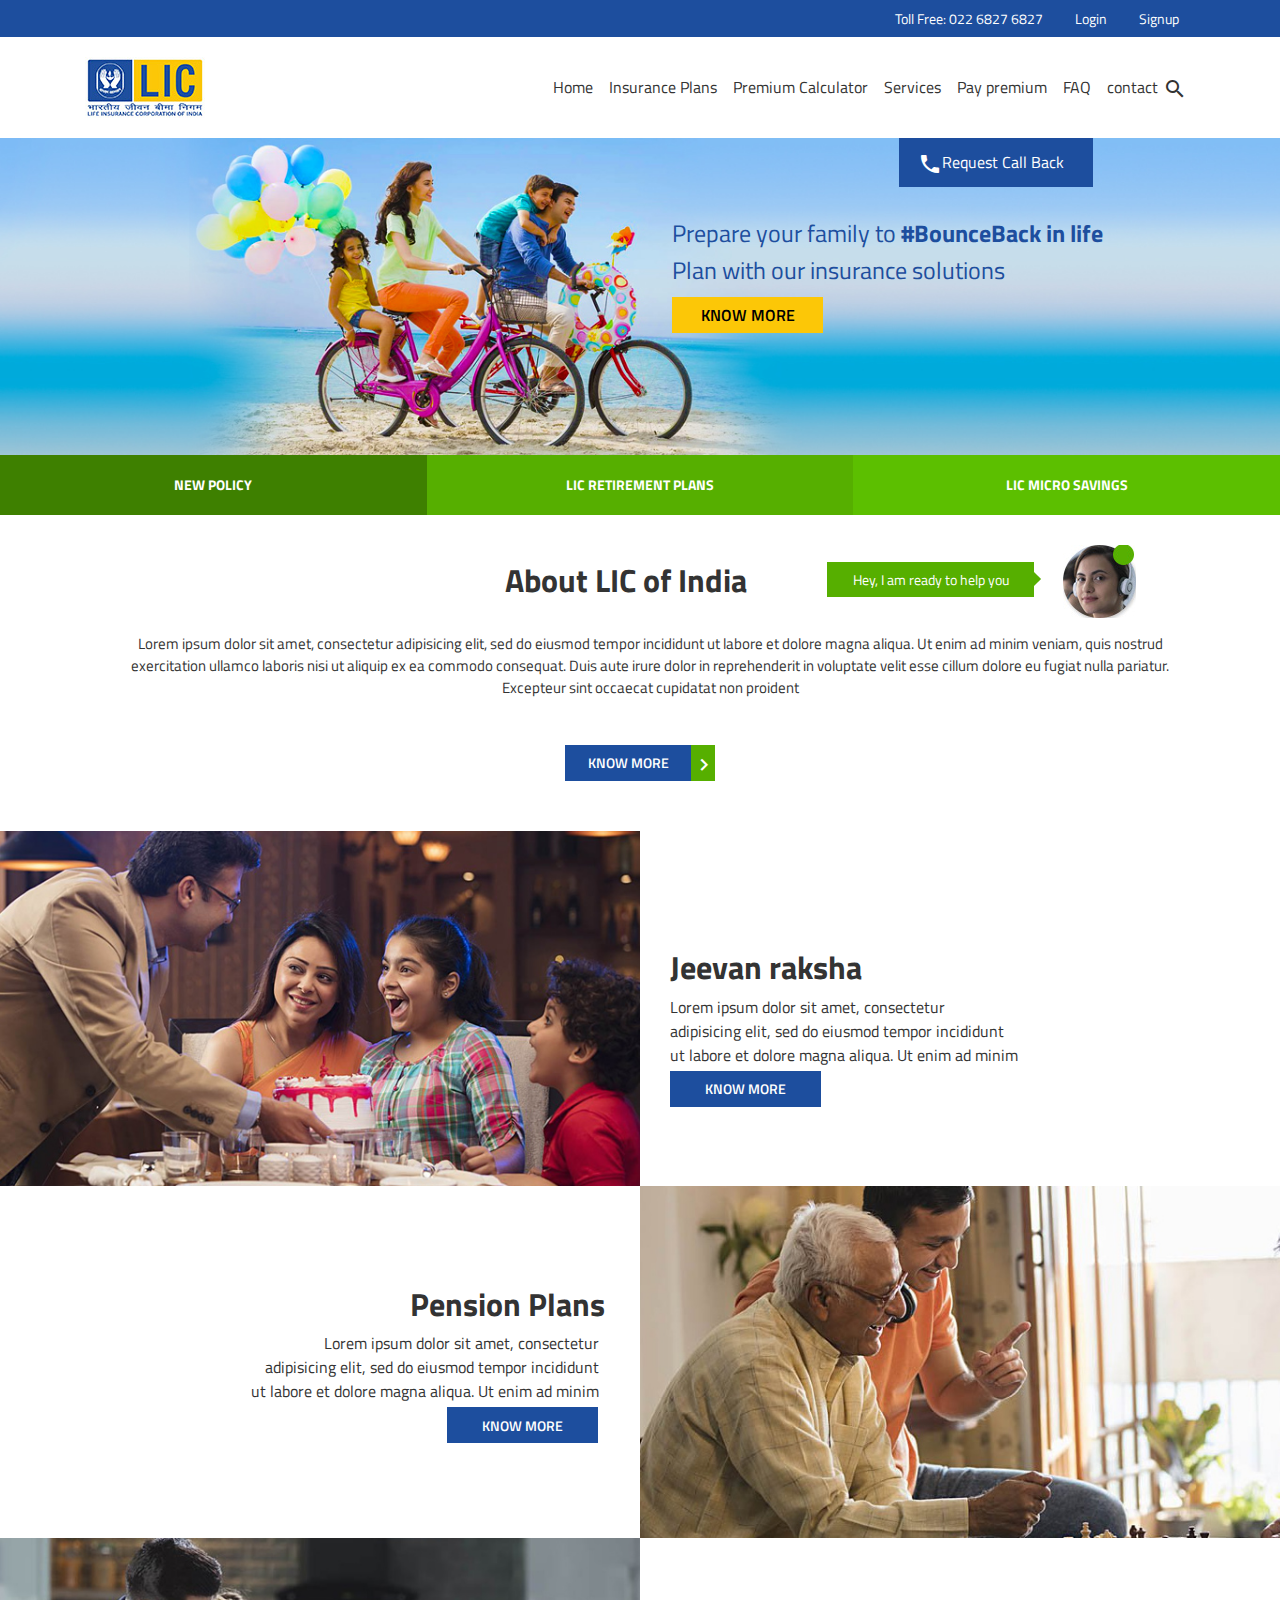
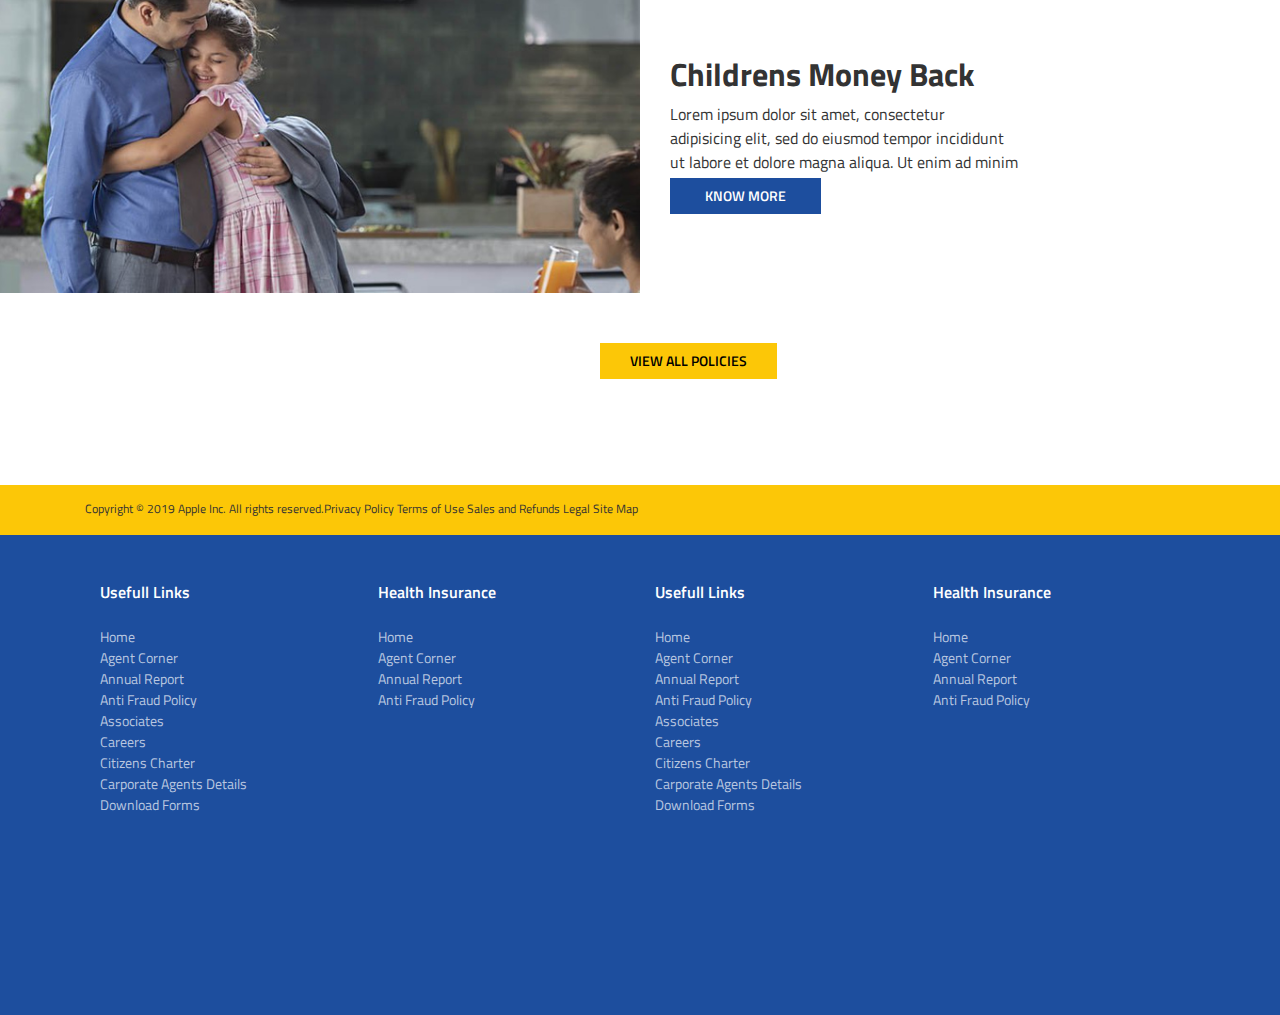
<file: index.html>
<!DOCTYPE html>
<html lang="en">

<head>
    <meta charset="utf-8">
    <meta name="viewport" content="width=device-width, initial-scale=1.0">
    <meta http-equiv="X-UA-Compatible" content="ie=edge">
    <title>LIC :: INDIA'S Leading Insurance Company</title>
    <link rel="stylesheet" href="https://maxcdn.bootstrapcdn.com/bootstrap/4.0.0/css/bootstrap.min.css" integrity="sha384-Gn5384xqQ1aoWXA+058RXPxPg6fy4IWvTNh0E263XmFcJlSAwiGgFAW/dAiS6JXm"
        crossorigin="anonymous">
    <link href="https://fonts.googleapis.com/css?family=Titillium+Web:400,600,700" rel="stylesheet">
    <link href="https://fonts.googleapis.com/icon?family=Material+Icons"
      rel="stylesheet">
      <link href="https://fonts.googleapis.com/icon?family=Material+Icons"
      rel="stylesheet">
    <link rel="stylesheet" href="css/style.css">

</head>

<body>

    <div class="header-top">
        <div class="container">
            <ul class="nav justify-content-lg-end">
                <li class="nav-item"><a class="nav-link" href="#">Toll Free: 022 6827 6827</a></li>
                <li class="nav-item"><a class="nav-link" href="#">Login</a></li>
                <li class="nav-item"><a class="nav-link" href="#">Signup</a></li>
            </ul>
            <!--nav-->
        </div>
        <!--container-->
    </div>
    <!--header top-->

    <nav>
        <div class="container">
            <nav class="navbar navbar-expand-lg navbar-light bg-light">
                <div class="logo">
                    <img src="images/logo.jpg">
                </div>
                <!--logo-->
                <button class="navbar-toggler" type="button" data-toggle="collapse" data-target="#navbarSupportedContent"
                    aria-controls="navbarSupportedContent" aria-expanded="false" aria-label="Toggle navigation">
                    <span class="navbar-toggler-icon"></span>
                </button>
                <div class="collapse navbar-collapse" id="navbarSupportedContent">
                    <ul class="navbar-nav ml-auto">
                        <li class="nav-item"> <a class="nav-link" href="#">Home</a></li>
                        <li class="nav-item"> <a class="nav-link" href="#">Insurance Plans</a></li>
                        <li class="nav-item"> <a class="nav-link" href="#">Premium Calculator</a></li>
                        <li class="nav-item"> <a class="nav-link" href="#">Services</a></li>
                        <li class="nav-item"> <a class="nav-link" href="#">Pay premium</a></li>
                        <li class="nav-item"> <a class="nav-link" href="#">FAQ</a></li>
                        <li class="nav-item"> <a class="nav-link" href="#">contact</a></li>
                        <li class="nav-item"> <a class="nav-link" href="#"><i class="material-icons">search</i></a></li>
                    </ul>

            </nav>
            <!--navbar-->
        </div>
        <!--container-->
    </nav>

    
        <div id="carouselExampleCaptions" class="carousel slide" data-ride="carousel">
          <ol class="carousel-indicators">
            <li data-target="#carouselExampleCaptions" data-slide-to="0" class="active">NEW POLICY</li>
            <li data-target="#carouselExampleCaptions" data-slide-to="1">LIC RETIREMENT PLANS</li>
            <li data-target="#carouselExampleCaptions" data-slide-to="2">LIC MICRO SAVINGS</li>
          </ol>
          <div class="carousel-inner">
            <div class="carousel-item active">
                <button type="button" class="btn-callback"><i class="material-icons">call</i>Request Call Back</button>
                <img src="images/banner.jpg"   class="responsive" width="100%">
                <div class="carousel-caption">
                    <h2>Prepare your family to <strong>#BounceBack in life</strong><br>
                    Plan with our insurance solutions</h2>
                    <button type="button" class="btn-warning">KNOW MORE</button>
                </div><!--carousel-caption-->
            </div><!--carousel-item--> 

            <div class="carousel-item">
                <button type="button" class="btn-callback"><i class="material-icons">call</i>Request Call Back</button>
                <img src="images/banner.jpg"  class="responsive" width="100%">
                <div class="carousel-caption">
                    <h2>Prepare your family to <strong>#BounceBack in life</strong><br>
                    Plan with our insurance solutions</h2>
                    <button type="button" class="btn-warning">KNOW MORE</button>
                </div><!--carousel-caption-->
            </div><!--carousel-item-->
                  
            <div class="carousel-item">
                <button type="button" class="btn-callback"><i class="material-icons">call</i>Request Call Back</button>
                <img src="images/banner.jpg"  class="responsive" width="100%">
                <div class="carousel-caption">
                    <h2>Prepare your family to <strong>#BounceBack in life</strong><br>
                    Plan with our insurance solutions</h2>
                    <button type="button" class="btn-warning">KNOW MORE</button>
                </div><!--carousel-caption-->
            </div><!--carousel-item-->
                
            </div><!--carousel-inner-->
        </div><!--carouselExampleCaptions-->

     <div class="about">
            <div class="container text-center">
                <div class="row2">
                <h2>About LIC of India</h2>
                    <button type="button" class="btn-tooltip" data-toggle="tooltip" data-placement="right" title="Tooltip on right">
                        Hey, I am ready to help you
                    <img src="images/tooltip.jpg" class="lady">
                </div><!--row-->  
                <p>Lorem ipsum dolor sit amet, consectetur adipisicing elit, sed do eiusmod tempor incididunt ut labore et dolore magna aliqua. Ut enim ad minim veniam, quis nostrud exercitation ullamco laboris nisi ut aliquip ex ea commodo consequat. Duis aute irure dolor in reprehenderit in voluptate velit esse cillum dolore eu fugiat nulla pariatur. Excepteur sint occaecat cupidatat non proident</p>
                <div class="btn-group" role="group">
                    <button type="button" class="btn btn-primary">KNOW MORE</button>
                    <button type="button" class="btn btn-success"><i class="material-icons">
                        keyboard_arrow_right</i></button>
                </div><!--btn-group-->
            </div><!--container-->
    </div><!--about-->

<div class="container-fluid">    
    <div class="jeevan_raksha">
            <div class="row">
                <div class="col-a">
                    <img src="images/jeevan_raksha.jpg"  class="responsive" width="100%">
                </div>
            <div class="col-b">
                <h4>Jeevan raksha</h4>
                <p>Lorem ipsum dolor sit amet, consectetur adipisicing elit, sed do eiusmod tempor incididunt ut labore et dolore magna aliqua. Ut enim ad minim veniam, quis</p>
                <button type="button" class="btn-jeevan">KNOW MORE</button>
          </div>
            </div><!--row-->
    </div><!--jeevan_raksha-->

   

    <div class="pension_plans">
        <div class="row">
                <div class="col-c">
                    <h4>Pension Plans</h4>
                    <p>Lorem ipsum dolor sit amet, consectetur adipisicing elit, sed do eiusmod tempor incididunt ut labore et dolore magna aliqua. Ut enim ad minim veniam,</p>
                    <button type="button" class="btn-pension">KNOW MORE</button>
                </div>
            <div class="col-d">
                <img src="images/pension_plans.jpg" class="responsive" width="100%">
            </div>
        </div><!--row---->
    </div><!--pension_plans-->

    <div class="money_back">
        <div class="row">
            <div class="col-e">
                <img src="images/money_back.jpg"  class="responsive" width="100%">
            </div>
        <div class="col-f">
            <h4>Childrens Money Back</h4>
            <p>Lorem ipsum dolor sit amet, consectetur adipisicing elit, sed do eiusmod tempor incididunt ut labore et dolore magna aliqua. Ut enim ad minim veniam,</p>
            <button type="button" class="btn-money">KNOW MORE</button>
            </div>
    </div><!--row-->
    </div><!--money_back-->
</div>



    <button type="button" class="btn-all_policies">VIEW ALL POLICIES</button>

    <div class="top-footer">
        <div class="container">
            <p>Copyright © 2019 Apple Inc. All rights reserved.Privacy Policy Terms of Use Sales and Refunds Legal Site Map</p>
        </div><!--container-->
    </div><!--top-footer-->

    <footer-bottom>
       
    <footer class="page-footer">
        <div class="container">
            <div class="row1">
                <div class="col-lg-3 col-xl-3 col-md-3">
                    <h6 class="mt-5 mb-4">Usefull Links</h6>
                        <ul class="list">
                            <li><a href="#!">Home</a></li>
                            <li><a href="#!">Agent Corner</a></li>
                            <li><a href="#!">Annual Report</a></li>
                            <li><a href="#!">Anti Fraud Policy</a></li>
                            <li><a href="#!">Associates</a></li>
                            <li><a href="#!">Careers</a></li>
                            <li><a href="#!">Citizens Charter</a></li>
                            <li><a href="#!">Carporate Agents Details</a></li>
                            <li><a href="#!">Download Forms</a></li>
                        </ul>
                </div><!-- Grid column -->

        <hr class="clearfix w-100">

                <div class="col-lg-3 col-xl-3 col-md-3">
                    <h6 class="mt-5 mb-4">Health Insurance</h6>
                        <ul class="list">
                            <li><a href="#!">Home</a></li>
                            <li><a href="#!">Agent Corner</a></li>
                            <li><a href="#!">Annual Report</a></li>
                            <li><a href="#!">Anti Fraud Policy</a></li>
                        </ul>
                </div><!-- Grid column -->

        <hr class="clearfix w-100">

               <div class="col-lg-3 col-xl-3 col-md-3">
                    <h6 class="mt-5 mb-4">Usefull Links</h6>
                        <ul class="list">
                            <li><a href="#!">Home</a></li>
                            <li><a href="#!">Agent Corner</a></li>
                            <li><a href="#!">Annual Report</a></li>
                            <li><a href="#!">Anti Fraud Policy</a></li>
                            <li><a href="#!">Associates</a></li>
                            <li><a href="#!">Careers</a></li>
                            <li><a href="#!">Citizens Charter</a></li>
                            <li><a href="#!">Carporate Agents Details</a></li>
                            <li><a href="#!">Download Forms</a></li> 
                        </ul>
                </div><!-- Grid column -->

        <hr class="clearfix w-100">

                <div class=" col-lg-3 col-xl-3 col-md-3">
                    <h6 class="mt-5 mb-4">Health Insurance</h6>
                        <ul class="list">
                            <li><a href="#!">Home</a></li>
                            <li><a href="#!">Agent Corner</a></li>
                            <li><a href="#!">Annual Report</a></li>
                            <li><a href="#!">Anti Fraud Policy</a></li>
                        </ul>
                </div><!-- Grid column -->
            </div><!-- Grid row -->
    </div><!-- Footer Links -->
  
</footer-bottom>






    <script src="https://code.jquery.com/jquery-3.2.1.slim.min.js" integrity="sha384-KJ3o2DKtIkvYIK3UENzmM7KCkRr/rE9/Qpg6aAZGJwFDMVNA/GpGFF93hXpG5KkN"
        crossorigin="anonymous"></script>
    <script src="https://cdnjs.cloudflare.com/ajax/libs/popper.js/1.12.9/umd/popper.min.js" integrity="sha384-ApNbgh9B+Y1QKtv3Rn7W3mgPxhU9K/ScQsAP7hUibX39j7fakFPskvXusvfa0b4Q"
        crossorigin="anonymous"></script>
    <script src="https://maxcdn.bootstrapcdn.com/bootstrap/4.0.0/js/bootstrap.min.js" integrity="sha384-JZR6Spejh4U02d8jOt6vLEHfe/JQGiRRSQQxSfFWpi1MquVdAyjUar5+76PVCmYl"
        crossorigin="anonymous"></script>

</body>

</html>
</file>
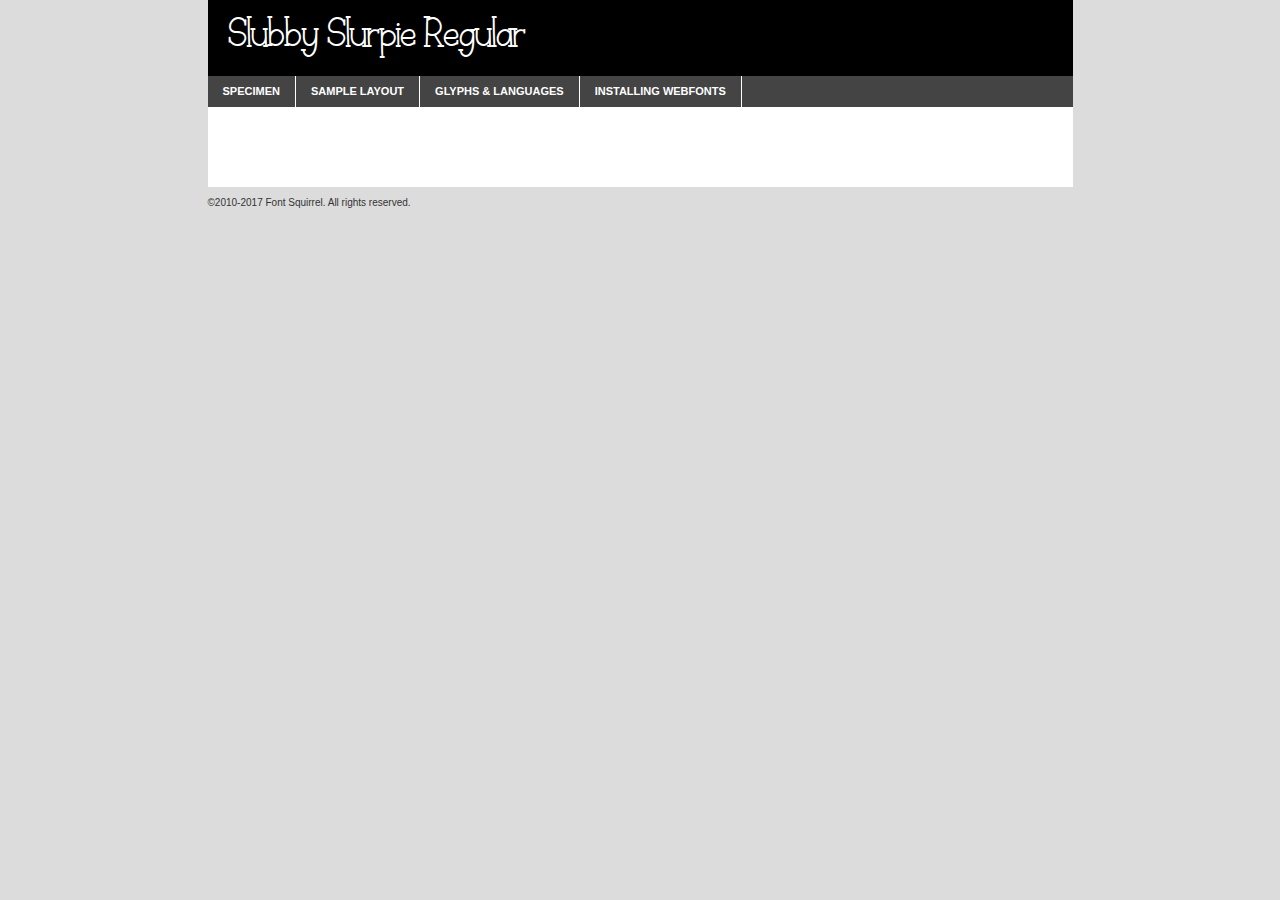
<file: fonts/slubby_slurpie-demo.html>
<!DOCTYPE html PUBLIC "-//W3C//DTD XHTML 1.0 Transitional//EN"
	"http://www.w3.org/TR/xhtml1/DTD/xhtml1-transitional.dtd">

<html xmlns="http://www.w3.org/1999/xhtml" xml:lang="en" lang="en">
<head>
	<meta http-equiv="Content-Type" content="text/html; charset=utf-8" />
	<script src="http://ajax.googleapis.com/ajax/libs/jquery/1.7.2/jquery.min.js" type="text/javascript" charset="utf-8"></script>
	<script type="text/javascript">
	(function($){$.fn.easyTabs=function(option){var param=jQuery.extend({fadeSpeed:"fast",defaultContent:1,activeClass:'active'},option);$(this).each(function(){var thisId="#"+this.id;if(param.defaultContent==''){param.defaultContent=1;}
	if(typeof param.defaultContent=="number")
	{var defaultTab=$(thisId+" .tabs li:eq("+(param.defaultContent-1)+") a").attr('href').substr(1);}else{var defaultTab=param.defaultContent;}
	$(thisId+" .tabs li a").each(function(){var tabToHide=$(this).attr('href').substr(1);$("#"+tabToHide).addClass('easytabs-tab-content');});hideAll();changeContent(defaultTab);function hideAll(){$(thisId+" .easytabs-tab-content").hide();}
	function changeContent(tabId){hideAll();$(thisId+" .tabs li").removeClass(param.activeClass);$(thisId+" .tabs li a[href=#"+tabId+"]").closest('li').addClass(param.activeClass);if(param.fadeSpeed!="none")
	{$(thisId+" #"+tabId).fadeIn(param.fadeSpeed);}else{$(thisId+" #"+tabId).show();}}
	$(thisId+" .tabs li").click(function(){var tabId=$(this).find('a').attr('href').substr(1);changeContent(tabId);return false;});});}})(jQuery);
	</script>
	<link rel="stylesheet" href="specimen_files/specimen_stylesheet.css" type="text/css" charset="utf-8" />
	<link rel="stylesheet" href="stylesheet.css" type="text/css" charset="utf-8" />

	<style type="text/css">
					body{
				font-family: 'slubby_slurpieregular';
							}
		</style>

	<title>Slubby Slurpie Regular Specimen</title>
	
	
	<script type="text/javascript" charset="utf-8">
		$(document).ready(function() {
			$('#container').easyTabs({defaultContent:1});
		});
	</script>
</head>

<body>
<div id="container">
	<div id="header">
		Slubby Slurpie Regular	</div>
	<ul class="tabs">
		<li><a href="#specimen">Specimen</a></li>
		<li><a href="#layout">Sample Layout</a></li>
				<li><a href="#glyphs">Glyphs &amp; Languages</a></li>
		<li><a href="#installing">Installing Webfonts</a></li>
		
	</ul>
	
	<div id="main_content">

		
			<div id="specimen">
		
				<div class="section">
					<div class="grid12 firstcol">
						<div class="huge">AaBb</div>
					</div>
				</div>
		
				<div class="section">
					<div class="glyph_range">A&#x200B;B&#x200b;C&#x200b;D&#x200b;E&#x200b;F&#x200b;G&#x200b;H&#x200b;I&#x200b;J&#x200b;K&#x200b;L&#x200b;M&#x200b;N&#x200b;O&#x200b;P&#x200b;Q&#x200b;R&#x200b;S&#x200b;T&#x200b;U&#x200b;V&#x200b;W&#x200b;X&#x200b;Y&#x200b;Z&#x200b;a&#x200b;b&#x200b;c&#x200b;d&#x200b;e&#x200b;f&#x200b;g&#x200b;h&#x200b;i&#x200b;j&#x200b;k&#x200b;l&#x200b;m&#x200b;n&#x200b;o&#x200b;p&#x200b;q&#x200b;r&#x200b;s&#x200b;t&#x200b;u&#x200b;v&#x200b;w&#x200b;x&#x200b;y&#x200b;z&#x200b;1&#x200b;2&#x200b;3&#x200b;4&#x200b;5&#x200b;6&#x200b;7&#x200b;8&#x200b;9&#x200b;0&#x200b;&amp;&#x200b;.&#x200b;,&#x200b;?&#x200b;!&#x200b;&#64;&#x200b;(&#x200b;)&#x200b;#&#x200b;$&#x200b;%&#x200b;*&#x200b;+&#x200b;-&#x200b;=&#x200b;:&#x200b;;</div>
				</div>
				<div class="section">
					<div class="grid12 firstcol">
						<table class="sample_table">
							<tr><td>10</td><td class="size10">abcdefghijklmnopqrstuvwxyzABCDEFGHIJKLMNOPQRSTUVWXYZ0123456789abcdefghijklmnopqrstuvwxyzABCDEFGHIJKLMNOPQRSTUVWXYZ0123456789abcdefghijklmnopqrstuvwxyzABCDEFGHIJKLMNOPQRSTUVWXYZ</td></tr>
							<tr><td>11</td><td class="size11">abcdefghijklmnopqrstuvwxyzABCDEFGHIJKLMNOPQRSTUVWXYZ0123456789abcdefghijklmnopqrstuvwxyzABCDEFGHIJKLMNOPQRSTUVWXYZ0123456789abcdefghijklmnopqrstuvwxyzABCDEFGHIJKLMNOPQRSTUVWXYZ</td></tr>
							<tr><td>12</td><td class="size12">abcdefghijklmnopqrstuvwxyzABCDEFGHIJKLMNOPQRSTUVWXYZ0123456789abcdefghijklmnopqrstuvwxyzABCDEFGHIJKLMNOPQRSTUVWXYZ0123456789abcdefghijklmnopqrstuvwxyzABCDEFGHIJKLMNOPQRSTUVWXYZ</td></tr>
							<tr><td>13</td><td class="size13">abcdefghijklmnopqrstuvwxyzABCDEFGHIJKLMNOPQRSTUVWXYZ0123456789abcdefghijklmnopqrstuvwxyzABCDEFGHIJKLMNOPQRSTUVWXYZ0123456789abcdefghijklmnopqrstuvwxyzABCDEFGHIJKLMNOPQRSTUVWXYZ</td></tr>
							<tr><td>14</td><td class="size14">abcdefghijklmnopqrstuvwxyzABCDEFGHIJKLMNOPQRSTUVWXYZ0123456789abcdefghijklmnopqrstuvwxyzABCDEFGHIJKLMNOPQRSTUVWXYZ0123456789abcdefghijklmnopqrstuvwxyzABCDEFGHIJKLMNOPQRSTUVWXYZ</td></tr>
							<tr><td>16</td><td class="size16">abcdefghijklmnopqrstuvwxyzABCDEFGHIJKLMNOPQRSTUVWXYZ0123456789abcdefghijklmnopqrstuvwxyzABCDEFGHIJKLMNOPQRSTUVWXYZ</td></tr>
							<tr><td>18</td><td class="size18">abcdefghijklmnopqrstuvwxyzABCDEFGHIJKLMNOPQRSTUVWXYZ0123456789abcdefghijklmnopqrstuvwxyzABCDEFGHIJKLMNOPQRSTUVWXYZ</td></tr>
							<tr><td>20</td><td class="size20">abcdefghijklmnopqrstuvwxyzABCDEFGHIJKLMNOPQRSTUVWXYZ0123456789abcdefghijklmnopqrstuvwxyzABCDEFGHIJKLMNOPQRSTUVWXYZ</td></tr>
							<tr><td>24</td><td class="size24">abcdefghijklmnopqrstuvwxyzABCDEFGHIJKLMNOPQRSTUVWXYZ0123456789abcdefghijklmnopqrstuvwxyzABCDEFGHIJKLMNOPQRSTUVWXYZ</td></tr>
							<tr><td>30</td><td class="size30">abcdefghijklmnopqrstuvwxyzABCDEFGHIJKLMNOPQRSTUVWXYZ0123456789abcdefghijklmnopqrstuvwxyzABCDEFGHIJKLMNOPQRSTUVWXYZ</td></tr>
							<tr><td>36</td><td class="size36">abcdefghijklmnopqrstuvwxyzABCDEFGHIJKLMNOPQRSTUVWXYZ0123456789abcdefghijklmnopqrstuvwxyzABCDEFGHIJKLMNOPQRSTUVWXYZ</td></tr>
							<tr><td>48</td><td class="size48">abcdefghijklmnopqrstuvwxyzABCDEFGHIJKLMNOPQRSTUVWXYZ0123456789abcdefghijklmnopqrstuvwxyzABCDEFGHIJKLMNOPQRSTUVWXYZ</td></tr>
							<tr><td>60</td><td class="size60">abcdefghijklmnopqrstuvwxyzABCDEFGHIJKLMNOPQRSTUVWXYZ0123456789abcdefghijklmnopqrstuvwxyzABCDEFGHIJKLMNOPQRSTUVWXYZ</td></tr>
							<tr><td>72</td><td class="size72">abcdefghijklmnopqrstuvwxyzABCDEFGHIJKLMNOPQRSTUVWXYZ0123456789abcdefghijklmnopqrstuvwxyzABCDEFGHIJKLMNOPQRSTUVWXYZ</td></tr>
							<tr><td>90</td><td class="size90">abcdefghijklmnopqrstuvwxyzABCDEFGHIJKLMNOPQRSTUVWXYZ0123456789abcdefghijklmnopqrstuvwxyzABCDEFGHIJKLMNOPQRSTUVWXYZ</td></tr>
						</table>
				
					</div>
			
				</div>
		
		
		
								<div class="section" id="bodycomparison">


										<div id="xheight">
				<div class="fontbody">&#x25FC;&#x25FC;&#x25FC;&#x25FC;&#x25FC;&#x25FC;&#x25FC;&#x25FC;&#x25FC;&#x25FC;&#x25FC;&#x25FC;&#x25FC;&#x25FC;&#x25FC;&#x25FC;&#x25FC;&#x25FC;&#x25FC;&#x25FC;&#x25FC;&#x25FC;&#x25FC;&#x25FC;&#x25FC;&#x25FC;&#x25FC;&#x25FC;&#x25FC;&#x25FC;&#x25FC;&#x25FC;&#x25FC;&#x25FC;&#x25FC;&#x25FC;&#x25FC;&#x25FC;&#x25FC;&#x25FC;&#x25FC;&#x25FC;&#x25FC;&#x25FC;&#x25FC;&#x25FC;&#x25FC;&#x25FC;&#x25FC;&#x25FC;&#x25FC;&#x25FC;&#x25FC;&#x25FC;&#x25FC;&#x25FC;&#x25FC;&#x25FC;&#x25FC;&#x25FC;&#x25FC;&#x25FC;&#x25FC;&#x25FC;&#x25FC;&#x25FC;&#x25FC;&#x25FC;&#x25FC;&#x25FC;&#x25FC;&#x25FC;&#x25FC;&#x25FC;&#x25FC;&#x25FC;&#x25FC;&#x25FC;&#x25FC;&#x25FC;&#x25FC;&#x25FC;&#x25FC;&#x25FC;&#x25FC;&#x25FC;&#x25FC;&#x25FC;&#x25FC;&#x25FC;&#x25FC;&#x25FC;&#x25FC;&#x25FC;&#x25FC;&#x25FC;&#x25FC;&#x25FC;&#x25FC;body</div><div class="arialbody">body</div><div class="verdanabody">body</div><div class="georgiabody">body</div></div>
										<div class="fontbody" style="z-index:1">
											body<span>Slubby Slurpie Regular</span>
										</div>
										<div class="arialbody" style="z-index:1">
											body<span>Arial</span>
										</div>
										<div class="verdanabody" style="z-index:1">
											body<span>Verdana</span>
										</div>
										<div class="georgiabody" style="z-index:1">
											body<span>Georgia</span>
										</div>



								</div>
		
		
				<div class="section psample psample_row1" id="">
					
					<div class="grid2 firstcol">
						<p class="size10"><span>10.</span>Aenean lacinia bibendum nulla sed consectetur. Fusce dapibus, tellus ac cursus commodo, tortor mauris condimentum nibh, ut fermentum massa justo sit amet risus. Nullam id dolor id nibh ultricies vehicula ut id elit. Cum sociis natoque penatibus et magnis dis parturient montes, nascetur ridiculus mus. Nulla vitae elit libero, a pharetra augue.</p>
			
					</div>
					<div class="grid3">
						<p class="size11"><span>11.</span>Aenean lacinia bibendum nulla sed consectetur. Fusce dapibus, tellus ac cursus commodo, tortor mauris condimentum nibh, ut fermentum massa justo sit amet risus. Nullam id dolor id nibh ultricies vehicula ut id elit. Cum sociis natoque penatibus et magnis dis parturient montes, nascetur ridiculus mus. Nulla vitae elit libero, a pharetra augue.</p>
			
					</div>
					<div class="grid3">
						<p class="size12"><span>12.</span>Aenean lacinia bibendum nulla sed consectetur. Fusce dapibus, tellus ac cursus commodo, tortor mauris condimentum nibh, ut fermentum massa justo sit amet risus. Nullam id dolor id nibh ultricies vehicula ut id elit. Cum sociis natoque penatibus et magnis dis parturient montes, nascetur ridiculus mus. Nulla vitae elit libero, a pharetra augue.</p>
			
					</div>
					<div class="grid4">
						<p class="size13"><span>13.</span>Aenean lacinia bibendum nulla sed consectetur. Fusce dapibus, tellus ac cursus commodo, tortor mauris condimentum nibh, ut fermentum massa justo sit amet risus. Nullam id dolor id nibh ultricies vehicula ut id elit. Cum sociis natoque penatibus et magnis dis parturient montes, nascetur ridiculus mus. Nulla vitae elit libero, a pharetra augue.</p>
			
					</div>
					<div class="white_blend"></div>
					
				</div>
				<div class="section psample psample_row2" id="">
					<div class="grid3 firstcol">
						<p class="size14"><span>14.</span>Aenean lacinia bibendum nulla sed consectetur. Fusce dapibus, tellus ac cursus commodo, tortor mauris condimentum nibh, ut fermentum massa justo sit amet risus. Nullam id dolor id nibh ultricies vehicula ut id elit. Cum sociis natoque penatibus et magnis dis parturient montes, nascetur ridiculus mus. Nulla vitae elit libero, a pharetra augue.</p>
			
					</div>
					<div class="grid4">
						<p class="size16"><span>16.</span>Aenean lacinia bibendum nulla sed consectetur. Fusce dapibus, tellus ac cursus commodo, tortor mauris condimentum nibh, ut fermentum massa justo sit amet risus. Nullam id dolor id nibh ultricies vehicula ut id elit. Cum sociis natoque penatibus et magnis dis parturient montes, nascetur ridiculus mus. Nulla vitae elit libero, a pharetra augue.</p>
			
					</div>
					<div class="grid5">
						<p class="size18"><span>18.</span>Aenean lacinia bibendum nulla sed consectetur. Fusce dapibus, tellus ac cursus commodo, tortor mauris condimentum nibh, ut fermentum massa justo sit amet risus. Nullam id dolor id nibh ultricies vehicula ut id elit. Cum sociis natoque penatibus et magnis dis parturient montes, nascetur ridiculus mus. Nulla vitae elit libero, a pharetra augue.</p>
			
					</div>

					<div class="white_blend"></div>

				</div>
				
				<div class="section psample psample_row3" id="">
					<div class="grid5 firstcol">
						<p class="size20"><span>20.</span>Aenean lacinia bibendum nulla sed consectetur. Fusce dapibus, tellus ac cursus commodo, tortor mauris condimentum nibh, ut fermentum massa justo sit amet risus. Nullam id dolor id nibh ultricies vehicula ut id elit. Cum sociis natoque penatibus et magnis dis parturient montes, nascetur ridiculus mus. Nulla vitae elit libero, a pharetra augue.</p>
					</div>
					<div class="grid7">
						<p class="size24"><span>24.</span>Aenean lacinia bibendum nulla sed consectetur. Fusce dapibus, tellus ac cursus commodo, tortor mauris condimentum nibh, ut fermentum massa justo sit amet risus. Nullam id dolor id nibh ultricies vehicula ut id elit. Cum sociis natoque penatibus et magnis dis parturient montes, nascetur ridiculus mus. Nulla vitae elit libero, a pharetra augue.</p>
					</div>
					
					<div class="white_blend"></div>
					
				</div>
				
				<div class="section psample psample_row4" id="">
					<div class="grid12 firstcol">
						<p class="size30"><span>30.</span>Aenean lacinia bibendum nulla sed consectetur. Fusce dapibus, tellus ac cursus commodo, tortor mauris condimentum nibh, ut fermentum massa justo sit amet risus. Nullam id dolor id nibh ultricies vehicula ut id elit. Cum sociis natoque penatibus et magnis dis parturient montes, nascetur ridiculus mus. Nulla vitae elit libero, a pharetra augue.</p>
					</div>
					<div class="white_blend"></div>
					
				</div>
				
				
				
				<div class="section psample psample_row1 fullreverse">
					<div class="grid2 firstcol">
						<p class="size10"><span>10.</span>Aenean lacinia bibendum nulla sed consectetur. Fusce dapibus, tellus ac cursus commodo, tortor mauris condimentum nibh, ut fermentum massa justo sit amet risus. Nullam id dolor id nibh ultricies vehicula ut id elit. Cum sociis natoque penatibus et magnis dis parturient montes, nascetur ridiculus mus. Nulla vitae elit libero, a pharetra augue.</p>
			
					</div>
					<div class="grid3">
						<p class="size11"><span>11.</span>Aenean lacinia bibendum nulla sed consectetur. Fusce dapibus, tellus ac cursus commodo, tortor mauris condimentum nibh, ut fermentum massa justo sit amet risus. Nullam id dolor id nibh ultricies vehicula ut id elit. Cum sociis natoque penatibus et magnis dis parturient montes, nascetur ridiculus mus. Nulla vitae elit libero, a pharetra augue.</p>
			
					</div>
					<div class="grid3">
						<p class="size12"><span>12.</span>Aenean lacinia bibendum nulla sed consectetur. Fusce dapibus, tellus ac cursus commodo, tortor mauris condimentum nibh, ut fermentum massa justo sit amet risus. Nullam id dolor id nibh ultricies vehicula ut id elit. Cum sociis natoque penatibus et magnis dis parturient montes, nascetur ridiculus mus. Nulla vitae elit libero, a pharetra augue.</p>
			
					</div>
					<div class="grid4">
						<p class="size13"><span>13.</span>Aenean lacinia bibendum nulla sed consectetur. Fusce dapibus, tellus ac cursus commodo, tortor mauris condimentum nibh, ut fermentum massa justo sit amet risus. Nullam id dolor id nibh ultricies vehicula ut id elit. Cum sociis natoque penatibus et magnis dis parturient montes, nascetur ridiculus mus. Nulla vitae elit libero, a pharetra augue.</p>
			
					</div>
					<div class="black_blend"></div>
					
				</div>
				
				<div class="section psample psample_row2 fullreverse">
					<div class="grid3 firstcol">
						<p class="size14"><span>14.</span>Aenean lacinia bibendum nulla sed consectetur. Fusce dapibus, tellus ac cursus commodo, tortor mauris condimentum nibh, ut fermentum massa justo sit amet risus. Nullam id dolor id nibh ultricies vehicula ut id elit. Cum sociis natoque penatibus et magnis dis parturient montes, nascetur ridiculus mus. Nulla vitae elit libero, a pharetra augue.</p>
			
					</div>
					<div class="grid4">
						<p class="size16"><span>16.</span>Aenean lacinia bibendum nulla sed consectetur. Fusce dapibus, tellus ac cursus commodo, tortor mauris condimentum nibh, ut fermentum massa justo sit amet risus. Nullam id dolor id nibh ultricies vehicula ut id elit. Cum sociis natoque penatibus et magnis dis parturient montes, nascetur ridiculus mus. Nulla vitae elit libero, a pharetra augue.</p>
			
					</div>
					<div class="grid5">
						<p class="size18"><span>18.</span>Aenean lacinia bibendum nulla sed consectetur. Fusce dapibus, tellus ac cursus commodo, tortor mauris condimentum nibh, ut fermentum massa justo sit amet risus. Nullam id dolor id nibh ultricies vehicula ut id elit. Cum sociis natoque penatibus et magnis dis parturient montes, nascetur ridiculus mus. Nulla vitae elit libero, a pharetra augue.</p>
			
					</div>
					<div class="black_blend"></div>

				</div>
				
				<div class="section psample fullreverse psample_row3" id="">
					<div class="grid5 firstcol">
						<p class="size20"><span>20.</span>Aenean lacinia bibendum nulla sed consectetur. Fusce dapibus, tellus ac cursus commodo, tortor mauris condimentum nibh, ut fermentum massa justo sit amet risus. Nullam id dolor id nibh ultricies vehicula ut id elit. Cum sociis natoque penatibus et magnis dis parturient montes, nascetur ridiculus mus. Nulla vitae elit libero, a pharetra augue.</p>
					</div>
					<div class="grid7">
						<p class="size24"><span>24.</span>Aenean lacinia bibendum nulla sed consectetur. Fusce dapibus, tellus ac cursus commodo, tortor mauris condimentum nibh, ut fermentum massa justo sit amet risus. Nullam id dolor id nibh ultricies vehicula ut id elit. Cum sociis natoque penatibus et magnis dis parturient montes, nascetur ridiculus mus. Nulla vitae elit libero, a pharetra augue.</p>
					</div>
					
					<div class="black_blend"></div>
					
				</div>
				
				<div class="section psample fullreverse psample_row4" id="" style="border-bottom: 20px #000 solid;">
					<div class="grid12 firstcol">
						<p class="size30"><span>30.</span>Aenean lacinia bibendum nulla sed consectetur. Fusce dapibus, tellus ac cursus commodo, tortor mauris condimentum nibh, ut fermentum massa justo sit amet risus. Nullam id dolor id nibh ultricies vehicula ut id elit. Cum sociis natoque penatibus et magnis dis parturient montes, nascetur ridiculus mus. Nulla vitae elit libero, a pharetra augue.</p>
					</div>
					<div class="black_blend"></div>
					
				</div>
				
				
				
				
			</div>
			
			<div id="layout">
				
				<div class="section">
					
					<div class="grid12 firstcol">
						<h1>Lorem Ipsum Dolor</h1>
						<h2>Etiam porta sem malesuada magna mollis euismod</h2>
						
						<p class="byline">By <a href="#link">Aenean Lacinia</a></p>
					</div>
				</div>
				<div class="section">
					<div class="grid8 firstcol">
						<p class="large">Donec sed odio dui. Morbi leo risus, porta ac consectetur ac, vestibulum at eros. Fusce dapibus, tellus ac cursus commodo, tortor mauris condimentum nibh, ut fermentum massa justo sit amet risus. </p>

						
						<h3>Pellentesque ornare sem</h3>

						<p>Maecenas sed diam eget risus varius blandit sit amet non magna. Maecenas faucibus mollis interdum. Donec ullamcorper nulla non metus auctor fringilla. Nullam id dolor id nibh ultricies vehicula ut id elit. Nullam id dolor id nibh ultricies vehicula ut id elit. </p>

						<p>Aenean eu leo quam. Pellentesque ornare sem lacinia quam venenatis vestibulum. Lorem ipsum dolor sit amet, consectetur adipiscing elit. Cum sociis natoque penatibus et magnis dis parturient montes, nascetur ridiculus mus. </p>

						<p>Nulla vitae elit libero, a pharetra augue. Praesent commodo cursus magna, vel scelerisque nisl consectetur et. Aenean lacinia bibendum nulla sed consectetur. </p>

						<p>Nullam quis risus eget urna mollis ornare vel eu leo. Nullam quis risus eget urna mollis ornare vel eu leo. Maecenas sed diam eget risus varius blandit sit amet non magna. Donec ullamcorper nulla non metus auctor fringilla. </p>

						<h3>Cras mattis consectetur</h3>

						<p>Aenean eu leo quam. Pellentesque ornare sem lacinia quam venenatis vestibulum. Aenean lacinia bibendum nulla sed consectetur. Integer posuere erat a ante venenatis dapibus posuere velit aliquet. Cras mattis consectetur purus sit amet fermentum. </p>

						<p>Nullam id dolor id nibh ultricies vehicula ut id elit. Nullam quis risus eget urna mollis ornare vel eu leo. Cras mattis consectetur purus sit amet fermentum.</p>
					</div>
					
					<div class="grid4 sidebar">
						
						<div class="box reverse">
							<p class="last">Nullam quis risus eget urna mollis ornare vel eu leo. Donec ullamcorper nulla non metus auctor fringilla. Cras mattis consectetur purus sit amet fermentum. Sed posuere consectetur est at lobortis. Lorem ipsum dolor sit amet, consectetur adipiscing elit. </p>
						</div>
						
						<p class="caption">Maecenas sed diam eget risus varius.</p>

						<p>Vestibulum id ligula porta felis euismod semper. Integer posuere erat a ante venenatis dapibus posuere velit aliquet. Vestibulum id ligula porta felis euismod semper. Sed posuere consectetur est at lobortis. Maecenas sed diam eget risus varius blandit sit amet non magna. Fusce dapibus, tellus ac cursus commodo, tortor mauris condimentum nibh, ut fermentum massa justo sit amet risus. </p>

					

						<p>Duis mollis, est non commodo luctus, nisi erat porttitor ligula, eget lacinia odio sem nec elit. Aenean lacinia bibendum nulla sed consectetur. Vivamus sagittis lacus vel augue laoreet rutrum faucibus dolor auctor. Aenean lacinia bibendum nulla sed consectetur. Nullam quis risus eget urna mollis ornare vel eu leo. </p>

						<p>Praesent commodo cursus magna, vel scelerisque nisl consectetur et. Donec ullamcorper nulla non metus auctor fringilla. Maecenas faucibus mollis interdum. Fusce dapibus, tellus ac cursus commodo, tortor mauris condimentum nibh, ut fermentum massa justo sit amet risus. </p>

					</div>
				</div>
				
			</div>


			



		<div id="glyphs">
			<div class="section">
				<div class="grid12 firstcol">
			
				<h1>Language Support</h1>
				<p>The subset of Slubby Slurpie Regular in this kit supports the following languages:<br />
			
					English, Arrernte, Bislama, Cebuano, Fijian, Gilbertese, Hmong, Ibanag, Iloko_ilokano, Interglossa_glosa, Interlingua, Lojban, Norfolk_pitcairnese, Oromo, Rotokas, Seychelles_creole, Shona, Somali, Southern_ndebele, Swahili, Swati_swazi, Tok_pisin, Warlpiri, Xhosa, Zulu, Latinbasic, Ubasic				</p>
				<h1>Glyph Chart</h1>
				<p>The subset of Slubby Slurpie Regular in this kit includes all the glyphs listed below. Unicode entities are included above each glyph to help you insert individual characters into your layout.</p>
				<div id="glyph_chart">
			
																				 <div><p>&amp;#29;</p>&#29;</div>
																				 <div><p>&amp;#13;</p>&#13;</div>
																				 <div><p>&amp;#29;</p>&#29;</div>
																				 <div><p>&amp;#32;</p>&#32;</div>
																				 <div><p>&amp;#33;</p>&#33;</div>
																				 <div><p>&amp;#34;</p>&#34;</div>
																				 <div><p>&amp;#35;</p>&#35;</div>
																				 <div><p>&amp;#36;</p>&#36;</div>
																				 <div><p>&amp;#37;</p>&#37;</div>
																				 <div><p>&amp;#38;</p>&#38;</div>
																				 <div><p>&amp;#39;</p>&#39;</div>
																				 <div><p>&amp;#40;</p>&#40;</div>
																				 <div><p>&amp;#41;</p>&#41;</div>
																				 <div><p>&amp;#42;</p>&#42;</div>
																				 <div><p>&amp;#43;</p>&#43;</div>
																				 <div><p>&amp;#44;</p>&#44;</div>
																				 <div><p>&amp;#45;</p>&#45;</div>
																				 <div><p>&amp;#46;</p>&#46;</div>
																				 <div><p>&amp;#47;</p>&#47;</div>
																				 <div><p>&amp;#48;</p>&#48;</div>
																				 <div><p>&amp;#49;</p>&#49;</div>
																				 <div><p>&amp;#50;</p>&#50;</div>
																				 <div><p>&amp;#51;</p>&#51;</div>
																				 <div><p>&amp;#52;</p>&#52;</div>
																				 <div><p>&amp;#53;</p>&#53;</div>
																				 <div><p>&amp;#54;</p>&#54;</div>
																				 <div><p>&amp;#55;</p>&#55;</div>
																				 <div><p>&amp;#56;</p>&#56;</div>
																				 <div><p>&amp;#57;</p>&#57;</div>
																				 <div><p>&amp;#58;</p>&#58;</div>
																				 <div><p>&amp;#59;</p>&#59;</div>
																				 <div><p>&amp;#60;</p>&#60;</div>
																				 <div><p>&amp;#61;</p>&#61;</div>
																				 <div><p>&amp;#62;</p>&#62;</div>
																				 <div><p>&amp;#63;</p>&#63;</div>
																				 <div><p>&amp;#64;</p>&#64;</div>
																				 <div><p>&amp;#65;</p>&#65;</div>
																				 <div><p>&amp;#66;</p>&#66;</div>
																				 <div><p>&amp;#67;</p>&#67;</div>
																				 <div><p>&amp;#68;</p>&#68;</div>
																				 <div><p>&amp;#69;</p>&#69;</div>
																				 <div><p>&amp;#70;</p>&#70;</div>
																				 <div><p>&amp;#71;</p>&#71;</div>
																				 <div><p>&amp;#72;</p>&#72;</div>
																				 <div><p>&amp;#73;</p>&#73;</div>
																				 <div><p>&amp;#74;</p>&#74;</div>
																				 <div><p>&amp;#75;</p>&#75;</div>
																				 <div><p>&amp;#76;</p>&#76;</div>
																				 <div><p>&amp;#77;</p>&#77;</div>
																				 <div><p>&amp;#78;</p>&#78;</div>
																				 <div><p>&amp;#79;</p>&#79;</div>
																				 <div><p>&amp;#80;</p>&#80;</div>
																				 <div><p>&amp;#81;</p>&#81;</div>
																				 <div><p>&amp;#82;</p>&#82;</div>
																				 <div><p>&amp;#83;</p>&#83;</div>
																				 <div><p>&amp;#84;</p>&#84;</div>
																				 <div><p>&amp;#85;</p>&#85;</div>
																				 <div><p>&amp;#86;</p>&#86;</div>
																				 <div><p>&amp;#87;</p>&#87;</div>
																				 <div><p>&amp;#88;</p>&#88;</div>
																				 <div><p>&amp;#89;</p>&#89;</div>
																				 <div><p>&amp;#90;</p>&#90;</div>
																				 <div><p>&amp;#91;</p>&#91;</div>
																				 <div><p>&amp;#92;</p>&#92;</div>
																				 <div><p>&amp;#93;</p>&#93;</div>
																				 <div><p>&amp;#94;</p>&#94;</div>
																				 <div><p>&amp;#95;</p>&#95;</div>
																				 <div><p>&amp;#96;</p>&#96;</div>
																				 <div><p>&amp;#97;</p>&#97;</div>
																				 <div><p>&amp;#98;</p>&#98;</div>
																				 <div><p>&amp;#99;</p>&#99;</div>
																				 <div><p>&amp;#100;</p>&#100;</div>
																				 <div><p>&amp;#101;</p>&#101;</div>
																				 <div><p>&amp;#102;</p>&#102;</div>
																				 <div><p>&amp;#103;</p>&#103;</div>
																				 <div><p>&amp;#104;</p>&#104;</div>
																				 <div><p>&amp;#105;</p>&#105;</div>
																				 <div><p>&amp;#106;</p>&#106;</div>
																				 <div><p>&amp;#107;</p>&#107;</div>
																				 <div><p>&amp;#108;</p>&#108;</div>
																				 <div><p>&amp;#109;</p>&#109;</div>
																				 <div><p>&amp;#110;</p>&#110;</div>
																				 <div><p>&amp;#111;</p>&#111;</div>
																				 <div><p>&amp;#112;</p>&#112;</div>
																				 <div><p>&amp;#113;</p>&#113;</div>
																				 <div><p>&amp;#114;</p>&#114;</div>
																				 <div><p>&amp;#115;</p>&#115;</div>
																				 <div><p>&amp;#116;</p>&#116;</div>
																				 <div><p>&amp;#117;</p>&#117;</div>
																				 <div><p>&amp;#118;</p>&#118;</div>
																				 <div><p>&amp;#119;</p>&#119;</div>
																				 <div><p>&amp;#120;</p>&#120;</div>
																				 <div><p>&amp;#121;</p>&#121;</div>
																				 <div><p>&amp;#122;</p>&#122;</div>
																				 <div><p>&amp;#123;</p>&#123;</div>
																				 <div><p>&amp;#124;</p>&#124;</div>
																				 <div><p>&amp;#125;</p>&#125;</div>
																				 <div><p>&amp;#126;</p>&#126;</div>
																				 <div><p>&amp;#160;</p>&#160;</div>
																				 <div><p>&amp;#161;</p>&#161;</div>
																				 <div><p>&amp;#166;</p>&#166;</div>
																				 <div><p>&amp;#173;</p>&#173;</div>
																				 <div><p>&amp;#180;</p>&#180;</div>
																				 <div><p>&amp;#191;</p>&#191;</div>
																				 <div><p>&amp;#8192;</p>&#8192;</div>
																				 <div><p>&amp;#8193;</p>&#8193;</div>
																				 <div><p>&amp;#8194;</p>&#8194;</div>
																				 <div><p>&amp;#8195;</p>&#8195;</div>
																				 <div><p>&amp;#8196;</p>&#8196;</div>
																				 <div><p>&amp;#8197;</p>&#8197;</div>
																				 <div><p>&amp;#8198;</p>&#8198;</div>
																				 <div><p>&amp;#8199;</p>&#8199;</div>
																				 <div><p>&amp;#8200;</p>&#8200;</div>
																				 <div><p>&amp;#8201;</p>&#8201;</div>
																				 <div><p>&amp;#8202;</p>&#8202;</div>
																				 <div><p>&amp;#8208;</p>&#8208;</div>
																				 <div><p>&amp;#8209;</p>&#8209;</div>
																				 <div><p>&amp;#8210;</p>&#8210;</div>
																				 <div><p>&amp;#8211;</p>&#8211;</div>
																				 <div><p>&amp;#8212;</p>&#8212;</div>
																				 <div><p>&amp;#8216;</p>&#8216;</div>
																				 <div><p>&amp;#8217;</p>&#8217;</div>
																				 <div><p>&amp;#8218;</p>&#8218;</div>
																				 <div><p>&amp;#8220;</p>&#8220;</div>
																				 <div><p>&amp;#8221;</p>&#8221;</div>
																				 <div><p>&amp;#8222;</p>&#8222;</div>
																				 <div><p>&amp;#8239;</p>&#8239;</div>
																				 <div><p>&amp;#8287;</p>&#8287;</div>
																				 <div><p>&amp;#9724;</p>&#9724;</div>
																																						</div>	
				</div>
		
		
			</div>
		</div>
		
		
		<div id="specs">
			
		</div>
	
		<div id="installing">
			<div class="section">
				<div class="grid7 firstcol">
					<h1>Installing Webfonts</h1>
					
					<p>Webfonts are supported by all major browser platforms but not all in the same way. There are currently four different font formats that must be included in order to target all browsers. This includes TTF, WOFF, EOT and SVG.</p>
					
					<h2>1. Upload your webfonts</h2>
					<p>You must upload your webfont kit to your website. They should be in or near the same directory as your CSS files.</p>
					
					<h2>2. Include the webfont stylesheet</h2>
					<p>A special CSS @font-face declaration helps the various browsers select the appropriate font it needs without causing you a bunch of headaches. Learn more about this syntax by reading the <a href="https://www.fontspring.com/blog/further-hardening-of-the-bulletproof-syntax">Fontspring blog post</a> about it. The code for it is as follows:</p>


<code>
@font-face{ 
	font-family: 'MyWebFont';
	src: url('WebFont.eot');
	src: url('WebFont.eot?#iefix') format('embedded-opentype'),
	     url('WebFont.woff') format('woff'),
	     url('WebFont.ttf') format('truetype'),
	     url('WebFont.svg#webfont') format('svg');
}
</code>

	<p>We've already gone ahead and generated the code for you. All you have to do is link to the stylesheet in your HTML, like this:</p>
	<code>&lt;link rel=&quot;stylesheet&quot; href=&quot;stylesheet.css&quot; type=&quot;text/css&quot; charset=&quot;utf-8&quot; /&gt;</code>

					<h2>3. Modify your own stylesheet</h2>
					<p>To take advantage of your new fonts, you must tell your stylesheet to use them. Look at the original @font-face declaration above and find the property called "font-family." The name linked there will be what you use to reference the font. Prepend that webfont name to the font stack in the "font-family" property, inside the selector you want to change. For example:</p>
<code>p { font-family: 'WebFont', Arial, sans-serif; }</code>

<h2>4. Test</h2>
<p>Getting webfonts to work cross-browser <em>can</em> be tricky. Use the information in the sidebar to help you if you find that fonts aren't loading in a particular browser.</p>
				</div>
				
				<div class="grid5 sidebar">
					<div class="box">
						<h2>Troubleshooting<br />Font-Face Problems</h2>
						<p>Having trouble getting your webfonts to load in your new website? Here are some tips to sort out what might be the problem.</p>

						<h3>Fonts not showing in any browser</h3>

						<p>This sounds like you need to work on the plumbing. You either did not upload the fonts to the correct directory, or you did not link the fonts properly in the CSS. If you've confirmed that all this is correct and you still have a problem, take a look at your .htaccess file and see if requests are getting intercepted.</p>

						<h3>Fonts not loading in iPhone or iPad</h3>

						<p>The most common problem here is that you are serving the fonts from an IIS server. IIS refuses to serve files that have unknown MIME types. If that is the case, you must set the MIME type for SVG to "image/svg+xml" in the server settings. Follow these instructions from Microsoft if you need help.</p>

						<h3>Fonts not loading in Firefox</h3>

						<p>The primary reason for this failure? You are still using a version Firefox older than 3.5. So upgrade already! If that isn't it, then you are very likely serving fonts from a different domain. Firefox requires that all font assets be served from the same domain. Lastly it is possible that you need to add WOFF to your list of MIME types (if you are serving via IIS.)</p>

						<h3>Fonts not loading in IE</h3>

						<p>Are you looking at Internet Explorer on an actual Windows machine or are you cheating by using a service like Adobe BrowserLab? Many of these screenshot services do not render @font-face for IE. Best to test it on a real machine.</p>

						<h3>Fonts not loading in IE9</h3>

						<p>IE9, like Firefox, requires that fonts be served from the same domain as the website. Make sure that is the case.</p>
					</div>
				</div>
			</div>
			
		</div>
	
	</div>
	<div id="footer">
		<p>&copy;2010-2017 Font Squirrel. All rights reserved.</p>
	</div>
</div>
</body>
</html>
</file>
<file: css/style.css>
a{
    color: inherit;
}


body {
    font-family: 'Titillium Web', sans-serif;
    font-size: 1em;
}

/*header starts here*/

.header-top {
    font-family: 'Titillium Web', sans-serif;
    font-size: 14px;
    background-color: #1d4e9e;
}
.header-top ul:hover{
   color: gray;
}
/* navbar starts here*/

.nav-link {
    display: block;
    padding: .5rem 1rem;
    color: #ffff;
}

.logo {
    width: 120px;
    height: 61px;
    object-fit: contain;
}

.navbar-light .navbar-nav .nav-link {
    color: #333333;
}
.navbar-light .navbar-nav .active>.nav-link, .navbar-light .navbar-nav .nav-link.active, .navbar-light .navbar-nav .nav-link.show, .navbar-light .navbar-nav .show>.nav-link {
    color: rgba(0,0,0,1);
    font-weight: bold;
}

.bg-light {
    background-color: #ffff !important;
}

.navbar {
    padding: 20px 0;
}

/*carousel starts here*/

.carousel-caption{
    width: 463px;
    font-family: 'Titillium Web', sans-serif;
    text-align: left;
    color: #1d4e9e;
    margin-left: 480px;
    margin-bottom: 140px;  
}
.carousel-caption h2{
    font-size: 24px;
    line-height: 1.53;
}
.btn-callback{
    font-size: 16px;
    font-family: 'Titillium Web', sans-serif;
    color: #ffffff;
    width: 194px;
    height: 49px;
    background-color: #1d4e9e;
    border-style: none;
    margin-left:899px;
    position: absolute;   
}
.material-icons{
    vertical-align: middle;   
}
.btn-warning {
    color: #000000;
    width: 151px;
    height: 36px;
    background-color: #fcc707;
    font-weight: 600;
    border-radius: 0;
    border-style: none;    
}

/* carousel indicator starts here*/
.carousel-indicators li {
    position: relative;
    -webkit-box-flex: 0;
    -ms-flex: 0 1 auto;
    flex: 0 1 auto;
    width: 33.33%;
    height: 60px;
    margin-right: 0;
    margin-left: 0;
    text-indent: 0;
    background-color: #56af00;
    text-align: center;
    line-height: 60px;
    color: #fff;
    font-size: 14px;
    font-weight: bold;
    cursor: pointer;

}
.carousel-indicators :last-child{
    background-color: #5cbf00;
}
.carousel-indicators {
    position: absolute;
    bottom: -18px;
    padding-left: 0;
    margin-right: 0;
    margin-left: 0;
    list-style: none;
}
.carousel-indicators li.active{
    background-color: #3e8000;
}

/* about us starts here*/

.about h2{
    font-family: 'Titillium Web', sans-serif;
    font-size: 31.5px;
    font-weight: bold;
    color: #333333;
    margin-top: 49px;
    margin-left: 420px;
}
.about p{
    font-family: 'Titillium Web', sans-serif;
    font-size: 15px;
    line-height: 1.47;
    text-align: center;
    color: #333333;
    margin-top: 25px;
    margin-left: 20px;
}
.row2{
    display: flex;
}
.btn-tooltip{
    width: 207px;
  height: 35px;
  background-color: #56af00;
  border-style: none;
  font-size: 14px;
  color: #ffffff;
  position: relative;
  margin-left: 80px;
  margin-top: 49px;
  padding-top: 7px;
}
.btn-tooltip::after{
    content: '';
    width: 10px;
    height: 10px;
    position: absolute;
    background-color: #56af00;
    transform:rotate(45deg);
    top: 12px;
    left: 202px;
}
.lady{
    margin-left: 230px;
    width: 73px;
    height: 73px;
    margin-top: -45px;
    background-color: #ffffff;
    
}
.btn-group, .btn-group-vertical {
    position: relative;
    display: -webkit-inline-box;
    display: -ms-inline-flexbox;
    display: inline-flex;
    vertical-align: middle;
    margin-top: 30px;
}

.btn-primary{
    width: 127px;
    height: 36px;
    background-color: #1d4e9e;
    border-radius: 0;
    border-style: none;
    font-family: 'Titillium Web', sans-serif;
    font-size: 14px;
    font-weight: 600; 
}

.btn-success{
    width: 24px;
    height: 36px;
    background-color: #56af00;
    border-radius: 0;
    border-style: none;
}
.material-icons{
    margin-left: -11px;
}
.container-fluid {
    width: 100%; 
   padding-right: 0;
   padding-left: 0;
   flex-direction: column;
}
/*jeevan raksha starts here*/
.row {
    display: -webkit-box;
    display: -ms-flexbox;
    display: flex;
    -ms-flex-wrap: wrap;
    flex-wrap: wrap;
    margin-right: 0;
    margin-left: 0;
    width: 100%;
}
.jeevan_raksha{
    margin-top: 50px;
}
.col-a{
    width: 50%;
    order: 1;

}
.col-b{
    padding-left: 30px;
    width: 50%;
    order: 2;
   
}
.col-b h4{
    margin-top: 118px;
    font-size: 31.5px;
    font-weight: bold;
    text-align: left;
    color: #333333;
}
.col-b p{
    width: 349px;
    height: 60px;
    font-size: 16px;
    text-align: left;
    color: #333333;
}
.btn-jeevan{
    width: 151px;
    height: 36px;
    font-size: 14px;
    font-weight: 600;
    background-color: #1d4e9e;
    color: #ffffff;
    border-style: none;
}
/*pension_plans starts here*/

.col-c h4{
    font-size: 31.5px;
    font-weight: bold;
    color: #333333;
    margin-left: 160px;
}
.col-c p{
    width: 349px;
    height: 60px;
    font-size: 16px;
    text-align: right;
    color: #333333;
}
.col-c{
   margin-top: 100px;
   padding-left: 250px;
   width: 50%;

}
.col-d{
    margin-left: 0;
    width: 50%;
}
.btn-pension{
    width: 151px;
    height: 36px;
    font-size: 14px;
    font-weight: 600;
    background-color: #1d4e9e;
    color: #ffffff;
    border-style: none;
    margin-left: 197px;
}

/* childrens money back policy starts here*/

.col-e{
    width: 50%;
    
}
.col-f{
    width: 50%;
    padding-left: 30px;
    
}
.col-f h4{
    font-size: 31.5px;
    font-weight: bold;
    color: #333333;
    text-align: left;
    margin-top: 118px;
}
.col-f p{
    width: 349px;
    height: 60px;
    font-size: 16px;
    text-align: left;
    color: #333333;
}
.btn-money{
    width: 151px;
    height: 36px;
    font-size: 14px;
    font-weight: 600;
    background-color: #1d4e9e;
    color: #ffffff;
    border-style: none;
}
/* btn policy starts here */

.btn-all_policies{
    color: #000000;
    font-size: 14px;
    width: 177px;
    height: 36px;
    background-color: #fcc707;
    font-weight: 600;
    border-style: none;
    align-content: center;
    margin-left: 600px;
    margin-top: 50px;
}

/* top-footer starts here*/

.top-footer{
    height: 50px;
    background-color: #fcc707;
    margin-top: 106px;
}
.top-footer p{
    padding-top: 15px;
    font-size: 12px;
    color: #333333;
    font-family: 'Titillium Web', sans-serif;
}

/* footer-bottom starts here */
.row1{
    display: flex;
}

h6{
    font-size: 16px;
    font-weight: 600;
    font-family: 'Titillium Web', sans-serif;
    color: #ffffff;
    text-align: left;
}
.list{
    list-style: none;
    font-size: 14px;
    font-family: 'Titillium Web', sans-serif;
    text-align: left;
    color: rgba(255, 255, 255, 0.7);
    margin-left: -40px;
}
.page-footer{
  height: 480px;
  background-color: #1d4e9e;
 
}
/* media query for mobile*/

@media(min-width: 320px) and (max-width: 767px){
    .container{
        width: 100%;
    }
    .header-top{
        width: 100%; 
    }
    .carousel{
        width: 100%;
    }
    .carousel-indicators{
        margin-bottom: -28px;
    }
    .row{
        width: 100%;
        display: block;
    }
    .responsive{
        width: 100%!important;
        height: auto;
    }
    
    .col-a{
        width: 100%;
        margin-top: 200px;
    }
    .col-b{
        margin-top: -490px;
        margin-left: -23px;
        width: 100%;
       
    }
    .col-c{
        width: 100%;
        margin-top: 200px;
        margin-left: -243px;
        text-align: left;
    }
    .col-c h4{
        width: 330px;
        margin-left: 1px;
    }
    .col-c p{
        text-align: left;
    }
    .col-d{
        width: 100%;
        margin-top: 15px;
    }
    .btn-pension{
        margin-left: 0;
    }
    .col-e{
       width: 100%;
       margin-top: 185px;
    }
    .col-f{
        width: 100%;
        margin-top: -488px;
        margin-left: -23px;
    }
    .about h2{
        margin-left: 45px;
        margin-top: 70px;
    }
    .about p{
        margin-left: 10px;
        margin-top: 5px;
    }
    .btn-tooltip, .lady{
        display: none;
    }
    
    .btn-all_policies{
        margin-top: 260px;
        margin-left: 85px;
        
    }
    .top-footer{
        width: 100%;
        text-align: center;
    }
    .page-footer{
        width: 100%;
    }
   .row1{
       display:block;
   } 
    .page-footer{
        width: 100%;
        height: 770px;
        padding-top: 10px;
        margin-bottom: 10px;
    }
    h6{
        padding-top: 10px;
    }
    .mt-5, .my-5 {
    margin-top: 0!important;
    }
    .mb-4, .my-4 {
        margin-bottom: 0.5rem!important;
    }
    .col-lg-3, .col-xl-3{
        margin-bottom: -20px;
    }
}

/* media query for mobile landscape*/
@media(min-width: 320px) and (max-width: 767px)  and (orientation: landscape){

    .carousel-caption{
        display: none;
        
    }
    .about h2{
        margin-left: 130px;
    }
    .col-b{
        margin-top: -645px;
    }
    .col-c{
        margin-top: 365px;
    }
    .col-f{
        margin-top: -645px;
    }
    .btn-all_policies{
        margin-top: 400px;
        margin-left: 230px;
    }
}

/* media query for tab(portrait tab) */

@media(min-width: 768px) and (max-width: 992px){
    .carousel-caption{
        margin-left: 288px;
        margin-bottom: 57px;
        
    }
    .carousel-caption h2{
        font-size: 20px;
    }
    .about h2{
        margin-left: 235px;
    }
    .btn-tooltip{
        display: none;
    }
    .col-b{
        margin-top: -95px;
        margin-left: -15px;
    }
    .col-c{
        margin-top: 25px;
        margin-left: -180px;
        padding-left: 198px;
        text-align: right;
    }
    .col-c h4{
        width: 354px;
        margin-left: -3px;
    }
    .col-d{
        margin-left: 180px;
    }
    .col-f{
        margin-top: -85px;
        margin-left: -13px;
    }
    .btn-all_policies{
        margin-left: 290px;
        margin-top: 90px;
    }
}
 /* media query for tab(landscape tab) */
 
 @media(min-width: 768px) and (max-width: 1024px) and (orientation: landscape){
    .carousel-caption{
        margin-left: 375px;
        margin-bottom: 97px;
    }
    .btn-callback{
        margin-left: 720px;
    }
    .about h2{
        margin-left: 320px;
    }
    .col-b{
        margin-top: -60px;
    }
    .col-c{
        margin-left: -110px;
        margin-top: 66px;
        width: 100%;
    }
    .col-d{
        margin-left: 512px;
        margin-top: -233px;
    }
    .col-f{
        margin-top: -45px;
    }
    .btn-all_policies{
        margin-left: 460px;
        margin-top: 100px;
    }
 }
</file>
<file: fonts/stylesheet.css>
/*! Generated by Font Squirrel (https://www.fontsquirrel.com) on March 16, 2019 */



@font-face {
    font-family: 'slubby_slurpieregular';
    src: url('slubby_slurpie-webfont.woff2') format('woff2'),
         url('slubby_slurpie-webfont.woff') format('woff');
    font-weight: normal;
    font-style: normal;

}
</file>
<file: fonts/specimen_files/specimen_stylesheet.css>
@import url('grid_12-825-55-15.css');

/*  
	CSS Reset by Eric Meyer - Released under Public Domain
    http://meyerweb.com/eric/tools/css/reset/
*/
html, body, div, span, applet, object, iframe,
h1, h2, h3, h4, h5, h6, p, blockquote, pre,
a, abbr, acronym, address, big, cite, code,
del, dfn, em, font, img, ins, kbd, q, s, samp,
small, strike, strong, sub, sup, tt, var,
b, u, i, center, dl, dt, dd, ol, ul, li,
fieldset, form, label, legend, table, 
caption, tbody, tfoot, thead, tr, th, td 
                  {margin: 0;padding: 0;border: 0;outline: 0;
                  font-size: 100%;vertical-align: baseline;
                  background: transparent;}
body              {line-height: 1;}
ol, ul            {list-style: none;}
blockquote, q     {quotes: none;}
blockquote:before, blockquote:after,
q:before, q:after {content: '';	content: none;}
:focus            {outline: 0;}
ins               {text-decoration: none;}
del               {text-decoration: line-through;}
table             {border-collapse: collapse;border-spacing: 0;}




body {
	color: #000;
	background-color: #dcdcdc;
}

a {
	text-decoration: none;
	color: #1883ba;
}

h1{
	font-size: 32px;
	font-weight: normal;
	font-style: normal;
	margin-bottom: 18px;
}

h2{
	font-size: 18px;
}

#container {
	width: 865px;
	margin: 0px auto;
}


#header {
	padding: 20px;
	font-size: 36px;
	background-color: #000;
	color: #fff;
}

#header span {
	color: #666;
}
#main_content {
	background-color: #fff;
	padding: 60px 20px 20px;
}


#footer p {
	margin: 0;
	padding-top: 10px;
	padding-bottom: 50px;
	color: #333;
	font: 10px Arial, sans-serif;
}

.tabs {
	width: 100%;
	height: 31px;
	background-color: #444;
}
.tabs li {
	float:  left;
	margin: 0;
	overflow: hidden;
	background-color: #444;
}
.tabs li a {
	display: block;
	color: #fff;
	text-decoration: none;
	font: bold 11px/11px 'Arial';
	text-transform: uppercase;
	padding: 10px 15px;
	border-right: 1px solid #fff;
}

.tabs li a:hover {
		background-color: #00b3ff;

}

.tabs li.active a {
	color:  #000;
	background-color: #fff;
}



div.huge {
	
	font-size: 300px;
	line-height: 1em;
	padding: 0;
	letter-spacing: -.02em;
	overflow: hidden;
}
div.glyph_range {
	font-size: 72px;
	line-height: 1.1em;
}

.size10{ font-size: 10px; }
.size11{ font-size: 11px; }
.size12{ font-size: 12px; }
.size13{ font-size: 13px; }
.size14{ font-size: 14px; }
.size16{ font-size: 16px; }
.size18{ font-size: 18px; }
.size20{ font-size: 20px; }
.size24{ font-size: 24px; }
.size30{ font-size: 30px; }
.size36{ font-size: 36px; }
.size48{ font-size: 48px; }
.size60{ font-size: 60px; }
.size72{ font-size: 72px; }
.size90{ font-size: 90px; }


.psample_row1 {	height: 120px;}
.psample_row1 {	height: 120px;}
.psample_row2 {	height: 160px;}
.psample_row3 {	height: 160px;}
.psample_row4 {	height: 160px;}

.psample {
	overflow: hidden;
	position: relative;
}
.psample p {
	line-height: 1.3em;
	display: block;
	overflow: hidden;
	margin: 0;
}

.psample span {
	margin-right: .5em;
}

.white_blend {
	width: 100%;
	height: 61px;
	background-image: url([data-uri]);
	position: absolute;
	bottom: 0;
}
.black_blend {
	width: 100%;
	height: 61px;
	background-image: url([data-uri]);
	position: absolute;
	bottom: 0;
}
.fullreverse {
	background:  #000 !important;
	color:  #fff !important;
	margin-left: -20px;
	padding-left: 20px;
	margin-right: -20px;
	padding-right: 20px;
	padding: 20px;
	margin-bottom:0;
}


.sample_table td {
	padding-top: 3px;
	padding-bottom:5px;
	padding-left: 5px;
	vertical-align: middle;
	line-height: 1.2em;
}

.sample_table td:first-child {
	background-color: #eee;
	text-align: right;
	padding-right: 5px;
	padding-left: 0;
	padding: 5px;
	font: 11px/12px "Courier New", Courier, mono;
}

code {
	white-space: pre;
	background-color: #eee;
	display: block;
	padding: 10px;
	margin-bottom: 18px;
	overflow: auto;
}


.bottom,.last 	{margin-bottom:0 !important; padding-bottom:0 !important;}

.box  { 
  padding: 18px; 
  margin-bottom: 18px; 
  background: #eee; 
}

.reverse,.reversed { background:  #000 !important;color:  #fff !important; border: none !important;}

#bodycomparison {
	position: relative;
	overflow: hidden;
	font-size: 72px;
	height: 90px;
	white-space: nowrap;
}

#bodycomparison div{
	font-size: 72px;
	line-height: 90px;
	display: inline;
	margin: 0 15px 0 0;
	padding: 0;
}

#bodycomparison div span{
	font: 10px Arial;
	position: absolute;
	left: 0;
}
#xheight {
	float: none;
	position: absolute;
	color: #d9f3ff;
	font-size: 72px;
	line-height: 90px;
}

.fontbody {
 position: relative;
}
.arialbody{
	font-family: Arial;
	position: relative;
}
.verdanabody{
	font-family: Verdana;
	position: relative;
}
.georgiabody{
	font-family: Georgia;
	position: relative;
}

/* @group Layout page
 */

#layout h1 {
	font-size: 36px;
	line-height: 42px;
	font-weight: normal;
	font-style: normal;
}

#layout h2 {
	font-size: 24px;
	line-height: 23px;
	font-weight: normal;
	font-style: normal;
}

#layout h3 {
	font-size: 22px;
	line-height: 1.4em;
	margin-top: 1em;
	font-weight: normal;
	font-style: normal;
}


#layout p.byline {
	font-size: 12px;
	margin-top: 18px;
	line-height: 12px;
	margin-bottom: 0;
}
#layout p {
	font-size: 14px;
	line-height: 21px;
	margin-bottom: .5em;
}

#layout p.large{
	font-size: 18px;
	line-height: 26px;
}

#layout .sidebar p{
	font-size: 12px;
	line-height: 1.4em;
}

#layout p.caption {
	font-size: 10px;
	margin-top: -16px;
	margin-bottom: 18px;
}

/* @end */

/* @group Glyphs */

#glyph_chart div{
	background-color: #d9f3ff;
	color: black;
	float: left;
	font-size: 36px;
	height: 1.2em;
	line-height: 1.2em;
	margin-bottom: 1px;
	margin-right: 1px;
	text-align: center;
	width: 1.2em;
	position: relative;
	padding: .6em .2em .2em;
}

#glyph_chart div p {
	position: absolute;
	left: 0;
	top: 0;
	display: block;
	text-align: center;
	font: bold 9px Arial, sans-serif;
	background-color: #3a768f;
	width: 100%;
	color: #fff;
	padding: 2px 0;
}


#glyphs h1 {
	font-family: Arial, sans-serif;
}
/* @end */

/* @group Installing */

#installing {
	font: 13px Arial, sans-serif;
}

#installing p,
#glyphs p{
	line-height: 1.2em;
	margin-bottom: 18px;
	font: 13px Arial, sans-serif;
}



#installing h3{
	font-size: 15px;
	margin-top: 18px;
}

/* @end */

#rendering h1 {
	font-family: Arial, sans-serif;
}
.render_table td {
	font: 11px "Courier New", Courier, mono;
	vertical-align: middle;
}
</file>
